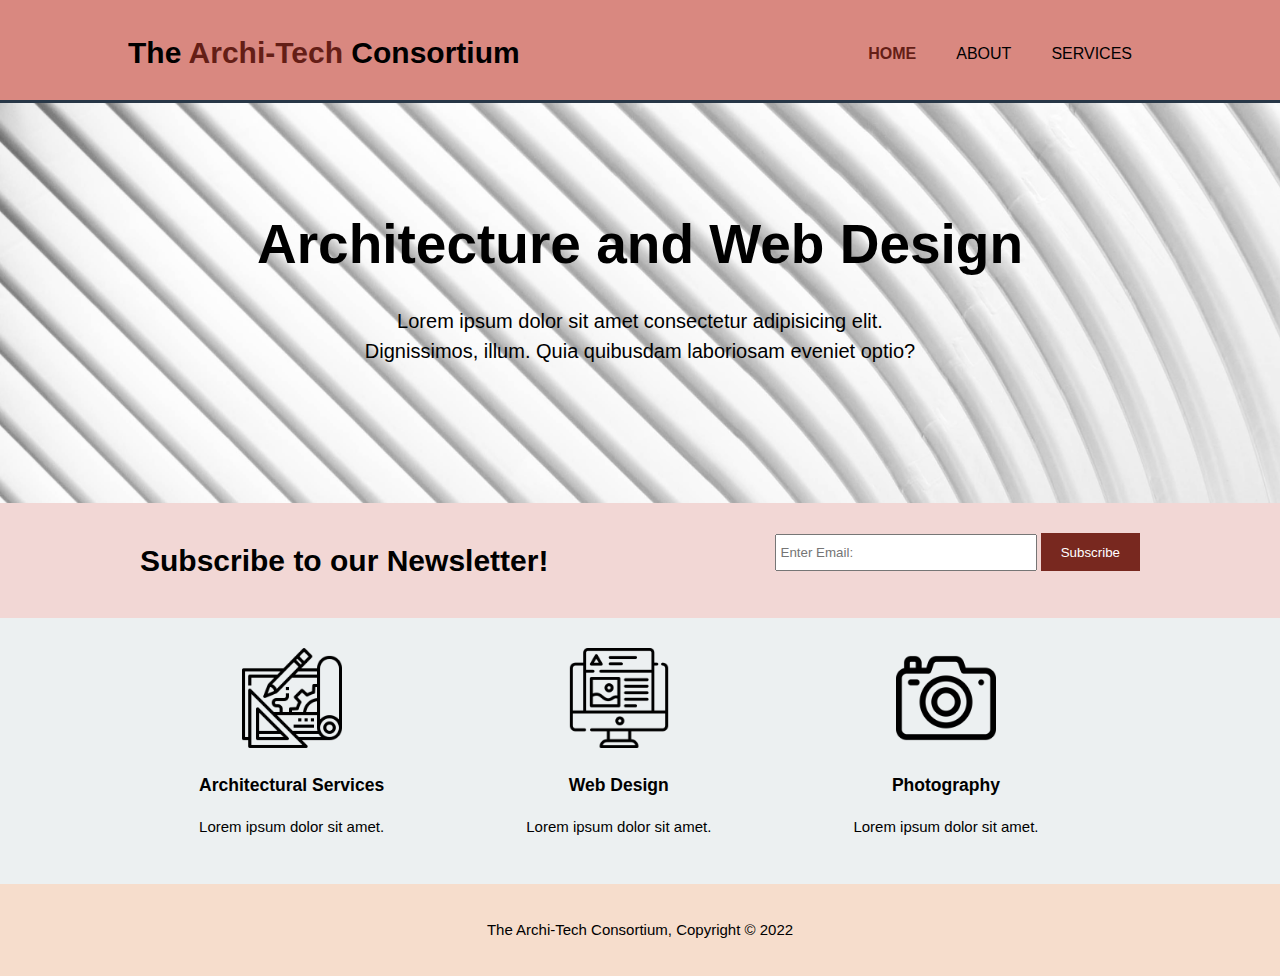
<file: html/index.html>
<!DOCTYPE html>
<html>
    <head>
        <meta lang="en-US" charset="utf-8">
        <meta name="viewport" content="width=device-width">
        <meta name="keywords" content="art, architecture, affordable web design, professional, design services">
        <meta name="author" content="Eri Macasinag">

        <title> The Archi-Tech Consortium</title>
        <link rel="stylesheet" href="../css/style.css">
    </head>
    <body>
        <header>
            <div class="container">
                <div id="branding">
                    <h1>The <span class="highlight">Archi-Tech</span> Consortium</h1>
                </div>
                <nav>
                    <ul>
                        <li class="current"><a href="index.html">Home</a></li>
                        <li><a href="about.html">About</a></li>
                        <li><a href="services.html">Services</a></li>
                    </ul>
                </nav>
            </div>
        </header>

        <section id="showcase">
            <div class="container">
                <h1>Architecture and Web Design</h1>
                <p>Lorem ipsum dolor sit amet consectetur adipisicing elit.<br>
                   Dignissimos, illum. Quia quibusdam laboriosam eveniet optio?</p>
            </div>
        </section>
        <section id="newsletter">
            <div class="container">
                <h1>Subscribe to our Newsletter!</h1>
                <form> <!-- example: <form action="process.py">-->
                    <input type="Email" placeholder="Enter Email:">
                    <button type="Submit" class="button1">Subscribe</button>
                </form>
            </div>
        </section>
        <section id="boxes">
            <div class="container">
                <div class="box">
                    <img src="../img/design.png" title="architecture services">
                    <h3>Architectural Services</h3>
                    <p>Lorem ipsum dolor sit amet.</p>
                </div>
                <div class="box">
                    <img src="../img/webdev.png" title="webdev services">
                    <h3>Web Design</h3>
                    <p>Lorem ipsum dolor sit amet.</p>
                </div>
                <div class="box">
                    <img src="../img/camera.png" title="photog services">
                    <h3>Photography</h3>
                    <p>Lorem ipsum dolor sit amet.</p>
                </div>
            </div>


        </section>

        <footer>
            <p>The Archi-Tech Consortium, Copyright &copy; 2022</p>
        </footer>
    </body>
</html>
</file>
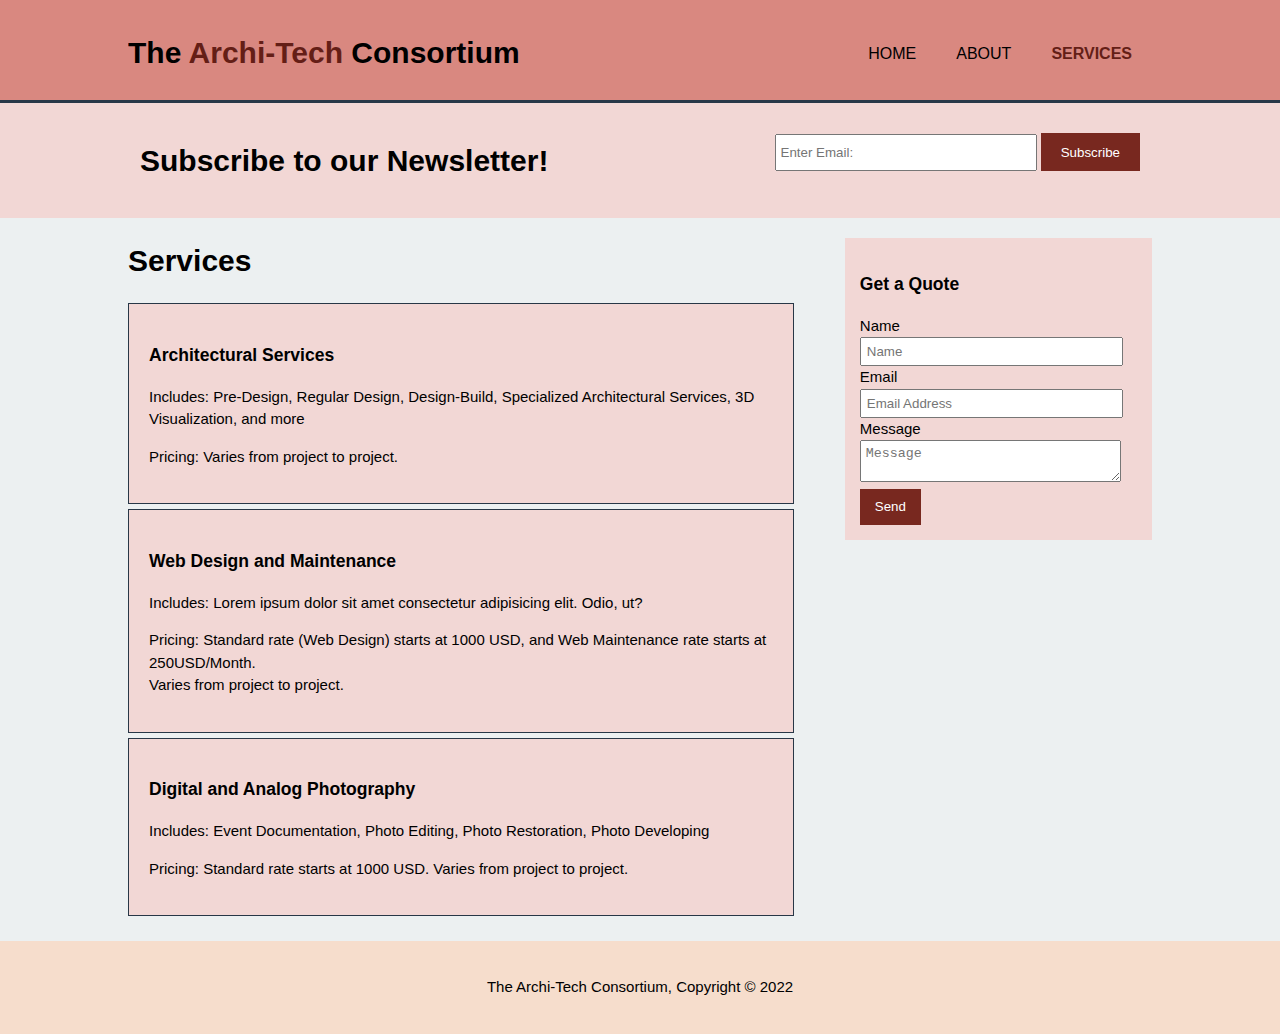
<file: html/services.html>
<!DOCTYPE html>
<html>
    <head>
        <meta lang="en-US" charset="utf-8">
        <meta name="viewport" content="width=device-width">
        <meta name="keywords" content="art, architecture, affordable web design, professional, design services">
        <meta name="author" content="Eri Macasinag">

        <title> The Archi-Tech Consortium | About</title>
        <link rel="stylesheet" href="../css/style.css">
    </head>
    <body>
        <header>
            <div class="container">
                <div id="branding">
                    <h1>The <span class="highlight">Archi-Tech</span> Consortium</h1>
                </div>
                <nav>
                    <ul>
                        <li><a href="index.html">Home</a></li>
                        <li><a href="about.html">About</a></li>
                        <li class="current"><a href="services.html">Services</a></li>
                    </ul>
                </nav>
            </div>
        </header>

        <section id="newsletter">
            <div class="container">
                <h1>Subscribe to our Newsletter!</h1>
                <form> <!-- example: <form action="process.py">-->
                    <input type="Email" placeholder="Enter Email:">
                    <button type="Submit" class="button1">Subscribe</button>
                </form>
            </div>
        </section>
        <section id="main">
            <div class="container">
                <article id="main-col">
                    <h1 class="page-title"> Services</h1>
                    <ul id="services">
                        <li> 
                            <h3> Architectural Services</h3>
                            <p>Includes: Pre-Design, Regular Design, Design-Build, Specialized Architectural Services, 3D Visualization, and more</p>
                            <p>Pricing: Varies from project to project.</p>
                        </li>
                        <li> 
                            <h3> Web Design and Maintenance</h3>
                            <p>Includes: Lorem ipsum dolor sit amet consectetur adipisicing elit. Odio, ut?</p>
                            <p>Pricing: Standard rate (Web Design) starts at 1000 USD, and Web Maintenance rate starts at 250USD/Month.<br>
                               Varies from project to project. </p>
                        </li>
                        <li> 
                            <h3> Digital and Analog Photography</h3>
                            <p>Includes: Event Documentation, Photo Editing, Photo Restoration, Photo Developing</p>
                            <p>Pricing: Standard rate starts at 1000 USD. Varies from project to project. </p>
                        </li>

                    </ul>
                </article>

                <aside id="sidebar">
                    <div class="dark">
                    <h3>Get a Quote</h3>
                    <form class="quote">
                    <div>
                        <label>Name</label><br>
                        <input type="text" placeholder="Name">
                    </div>
                    <div>
                        <label>Email</label><br>
                        <input type="email" placeholder="Email Address">
                    </div>
                    <div>
                        <label>Message</label><br>
                        <textarea placeholder="Message"></textarea>
                    </div>
                    <button class="button2" type="submit">Send</button>    
                    </form>
                    
                </aside>
                </div>
            </div>


        </section>

        <footer>
            <p>The Archi-Tech Consortium, Copyright &copy; 2022</p>
        </footer>
    </body>
</html>
</file>
<file: css/style.css>
body{
    font-family: Arial, Helvetica, sans-serif;
    font-size: 15px;
    line-height: 1.5;
    padding: 0;
    margin: 0;
    background-color: #ECF0F1;
    /* shortcut for ^ -- font: 15px/1.5 Arial, Helvetica, sans-serif;*/
}

/* for class, use dot(.), for id, use number sign (#)*/

/* Global*/

.container{
    width: 80%;
    margin: auto;
    overflow: hidden;
}

ul{
    margin: 0%;
    padding: 0;
}

.button1{
    height: 38px;
    background: #78281F;
    color: #fff;
    border: none;
    padding: 0 20px 0 20px;
    
}

.button2{
    height: 36px;
    background: #78281F;
    color: #fff;
    border: none;
    padding: 0 15px 0 15px;
}

.dark{
    padding: 15px;
    background: #F2D7D5;
    color: #000;
    margin-top: 10px;
    margin-bottom: 10px;
}

/* Header */

header{
    background-color: #D98880;
    color: #000;
    padding-top: 30px;
    min-height: 70px;
    border-bottom: #283747 3px solid;
}

header a{
    color:#000;
    text-decoration: none;
    text-transform: uppercase;
    font-size: 16px;
}

header li{
    float: left;
    display: inline;
    padding: 0 20px 0 20px;
}

/* for padding, the sequence is top, right, bottom, left*/

header #branding{
    float: left;
}

header #branding h1{
    margin: 0;
}

header nav{
    float: right;
    margin-top: 12px;
}

header .highlight, header .current a{
    color: #641e16;
    font-weight: bold;
}

header a:hover{
    color: #7b241c;
    font-weight: bold;
}
    
/* Showcase */

#showcase{
    min-height: 400px;
    background:url('../img/showcase.jpg') no-repeat 0 -100px;
    background-size: 190%;
    text-align: center;
    color: #000;
}

#showcase h1{
    margin-top: 100px;
    font-size: 55px;
    margin-bottom: 10px;
}

#showcase p{
    font-size: 20px;

}

/* newsletter */

#newsletter{
    padding:15px;
    color: #000;
    background: #F2D7D5;

}

#newsletter h1{
    float: left;
}

#newsletter form{
    float: right;
    margin-top: 15px;
}

#newsletter input[type=email]{
    padding: 4px;
    height: 25px;
    width: 250px;
}

/* boxes */

#boxes{
    margin-top: 20px;
}

#boxes .box{
    float: left;
    width: 30%;
    padding: 10px;
    text-align:center;
}

#boxes .box img{
    width: 100px;
}


/* sidebar */

aside#sidebar{
    float: right;
    width: 30%;
    margin-top: 10px;
}

aside#sidebar .quote input, aside#sidebar .quote textarea{
    width: 90%;
    padding: 5px;
}

/* Main-col*/

article#main-col{
    float: left;
    width: 65%;
}

/* Services */

ul#services li{
    list-style: none;
    padding: 20px;
    border: #283747 solid 1px;
    margin-bottom: 5px;
    background: #F2D7D5;
}

footer{
    padding: 20px;
    margin-top: 20px;
    color: #000;
    background-color: #F6DDCC;
    text-align: center;
}

/*media queries */

@media(max-width: 768px){
   header #branding, 
   header nav,
   header nav li,
   #newsletter h1,
   #boxes .box{
    float: none;
    text-align: center;
    width: 100%;
   }

   header{
    padding-bottom: 20px;
    text-align: center;
   }

   #showcase h1{
    margin-top: 40px;

   }

   #newsletter form{
    display: block;
    width: 100%;
   }

   #newsletter button{
    display: block;
    width: 90%;
    margin-left: auto;
    margin-right: auto;
   }

   #newsletter form input[type="email"]{
    width: 90%;
    margin-bottom: 10px;
    margin-left: 12px;
    margin-right: 12px;
   }
}

/*  body{
        display: none;
    }

    This is for tablet size standard */
</file>
